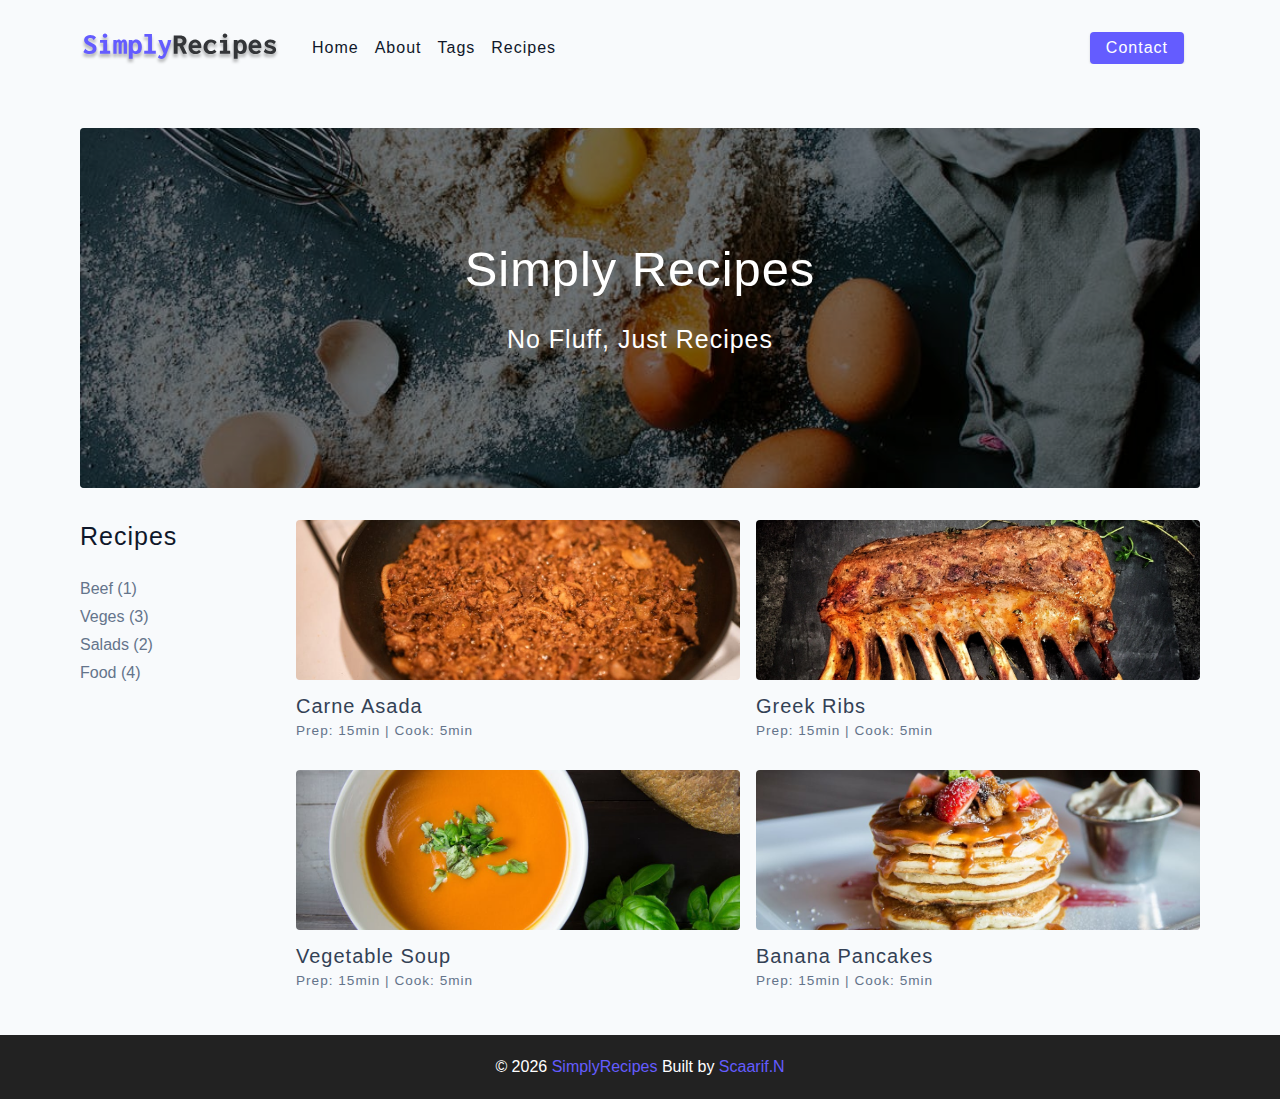
<file: index.html>
<!DOCTYPE html>
<html lang="en">
  <head>
    <meta charset="UTF-8" />
    <meta http-equiv="X-UA-Compatible" content="IE=edge" />
    <meta name="viewport" content="width=device-width, initial-scale=1.0" />
    <title>Simply Recipes || Starter</title>
    <!-- favicon -->
    <link rel="shortcut icon" href="./assets/favicon.ico" type="image/x-icon" />
    <!-- normalize -->
    <link rel="stylesheet" href="./css/normalize.css" />
    <!-- font-awesome -->
    <link
      rel="stylesheet"
      href="https://cdnjs.cloudflare.com/ajax/libs/font-awesome/5.14.0/css/all.min.css"
    />
    <!-- main css -->
    <link rel="stylesheet" href="./css/main.css" />
  </head>
  <body>
    <!-- nav -->
    <nav class="navbar">
      <div class="nav-center">
        <!-- header -->
        <div class="nav-header">
          <a href="index.html" class="nav-logo">
            <img src="./assets/logo.svg" alt="simply recipes"/>
          </a>
          <button class="nav-btn"><i class="fas fa-align-justify"></i></button>
        </div>
        <!-- links -->
        <div class="nav-links">
          <a href="index.html" class="nav-link">home</a>
          <a href="about.html" class="nav-link">about</a>
          <a href="tags.html" class="nav-link">tags</a>
          <a href="recipes.html" class="nav-link">recipes</a>
          <div class="nav-link contact-link">
            <a href="contact.html" class="btn">contact</a>
          </div>
        </div>
      </div>
    </nav>
    <!-- end of nav -->
    <!--main-->
    <main class="page">
      <!--header-->
      <header class="hero">
        <div class="hero-container">
          <div class="hero-text">
            <h1>Simply Recipes</h1>
            <h4>no fluff, just recipes</h4>
          </div>
        </div>
      </header>
      <!--end of header-->
      <!--recipes container-->
      <section class="recipes-container">
        <!--tags container-->
        <div class="tags-container">
          <h4>recipes</h4>
          <div class="tags-list">
            <a href="tag-template.html">Beef (1)</a>
            <a href="tag-template.html">Veges (3)</a>
            <a href="tag-template.html">Salads (2)</a>
            <a href="tag-template.html">Food (4)</a>
          </div>
        </div>
        <!--end of tags container-->

        <!--recipes list-->
        <div class="recipes-list">
          <!--single recipe-->
          <a href="single-recipe.html" class="recipe">
            <img src="./assets/recipes/recipe-1.jpeg" alt="food" 
            class="img recipe-img">
            <h5>carne asada</h5>
            <p>Prep: 15min | Cook: 5min</p>
          </a>

          <a href="single-recipe.html" class="recipe">
            <img src="./assets/recipes/recipe-2.jpeg" alt="food" class="img recipe-img">
            <h5>greek ribs</h5>
            <p>Prep: 15min | Cook: 5min</p>
          </a>

          <a href="single-recipe.html" class="recipe">
            <img src="./assets/recipes/recipe-3.jpeg" alt="food" class="img recipe-img">
            <h5>vegetable soup</h5>
            <p>Prep: 15min | Cook: 5min</p>
          </a>

          <a href="single-recipe.html" class="recipe">
            <img src="./assets/recipes/recipe-4.jpeg" alt="food" class="img recipe-img">
            <h5>banana pancakes</h5>
            <p>Prep: 15min | Cook: 5min</p>
          </a>

          <!--end single recipe-->
        </div>
        <!--end recipes list - cards-->
      </section>
      <!--end of recipes container-->
    </main>
    <!--end of main-->
    <!--footer-->
    <footer class="page-footer">
      <p>
        &copy; <span id="date"></span>
        <span class="footer-logo">SimplyRecipes</span>
        Built by <a href="https://github.com/Scaarif">Scaarif.N</a>
      </p>
    </footer>
    <!--end of footer-->
    <script src="./js/app.js"></script>
  </body>
</html>
</file>
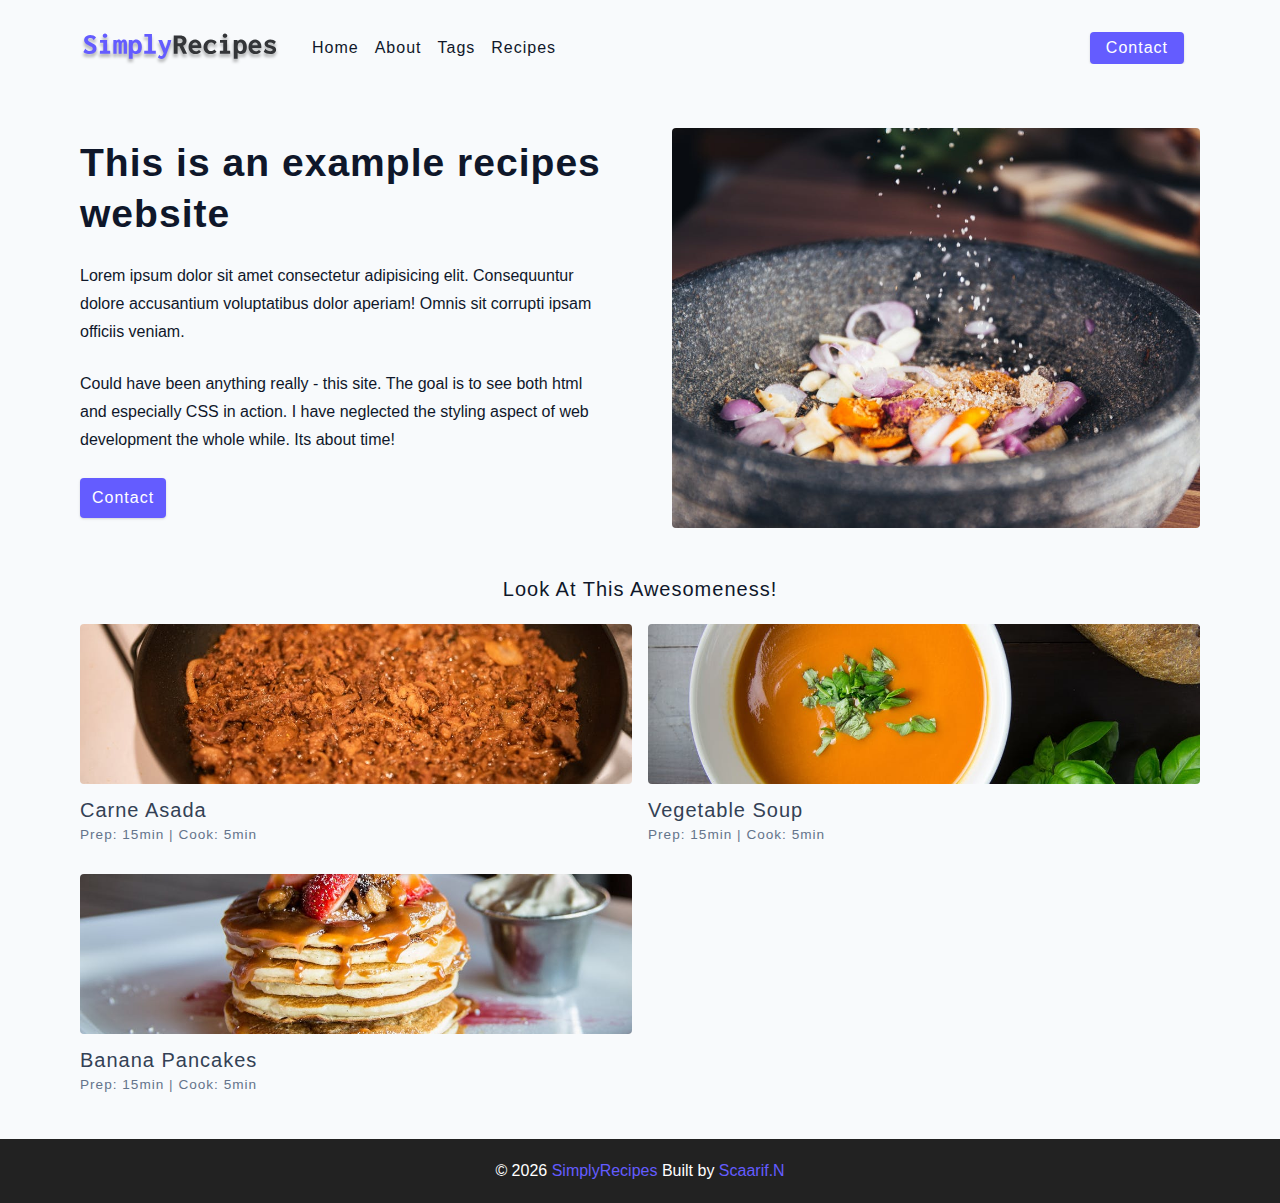
<file: about.html>
<!DOCTYPE html>
<html lang="en">

<head>
  <meta charset="UTF-8" />
  <meta http-equiv="X-UA-Compatible" content="IE=edge" />
  <meta name="viewport" content="width=device-width, initial-scale=1.0" />
  <title>About || Starter</title>
  <!-- favicon -->
  <link rel="shortcut icon" href="./assets/favicon.ico" type="image/x-icon" />
  <!-- normalize -->
  <link rel="stylesheet" href="./css/normalize.css" />
  <!-- font-awesome -->
  <link rel="stylesheet" href="https://cdnjs.cloudflare.com/ajax/libs/font-awesome/5.14.0/css/all.min.css" />
  <!-- main css -->
  <link rel="stylesheet" href="./css/main.css" />
</head>

<body>
  <!-- nav -->
  <nav class="navbar">
    <div class="nav-center">
      <!-- header -->
      <div class="nav-header">
        <a href="index.html" class="nav-logo">
          <img src="./assets/logo.svg" alt="simply recipes" />
        </a>
        <button class="nav-btn"><i class="fas fa-align-justify"></i></button>
      </div>
      <!-- links -->
      <div class="nav-links">
        <a href="index.html" class="nav-link">home</a>
        <a href="about.html" class="nav-link">about</a>
        <a href="tags.html" class="nav-link">tags</a>
        <a href="recipes.html" class="nav-link">recipes</a>
        <div class="nav-link contact-link">
          <a href="contact.html" class="btn">contact</a>
        </div>
      </div>
    </div>
  </nav>
  <!-- end of nav -->
  <!--main-->
  <main class="page">
    <section class="about-page">
      <article>
        <h2>This is an example recipes website</h2>
        <p>Lorem ipsum dolor sit amet consectetur adipisicing elit. Consequuntur dolore accusantium voluptatibus dolor aperiam! Omnis sit corrupti ipsam officiis veniam.</p>
        <p>Could have been anything really - this site. The goal is to see both html and especially CSS in action. I have neglected the styling aspect of web development the whole while. Its about time!</p>
        <a href="contact.html" class="btn">contact</a>
      </article>
      <img src="./assets/about.jpeg" alt="pouring salt"
       class="img about-img">
    </section>
    <section class="featured-recipes">
      <h5 class="featured-title">Look at this Awesomeness!</h5>
      <!--recipes list-->
      <div class="recipes-list">
        <!--single recipe-->
        <a href="single-recipe.html" class="recipe">
          <img src="./assets/recipes/recipe-1.jpeg" alt="food" class="img recipe-img">
          <h5>carne asada</h5>
          <p>Prep: 15min | Cook: 5min</p>
        </a>
      
        <a href="single-recipe.html" class="recipe">
          <img src="./assets/recipes/recipe-3.jpeg" alt="food" class="img recipe-img">
          <h5>vegetable soup</h5>
          <p>Prep: 15min | Cook: 5min</p>
        </a>
      
        <a href="single-recipe.html" class="recipe">
          <img src="./assets/recipes/recipe-4.jpeg" alt="food" class="img recipe-img">
          <h5>banana pancakes</h5>
          <p>Prep: 15min | Cook: 5min</p>
        </a>
      
        <!--end single recipe-->
      </div>
      <!--end recipes list - cards-->
    </section>

  </main>
  <!--end of main-->
  <!--footer-->
  <footer class="page-footer">
    <p>
      &copy; <span id="date"></span>
      <span class="footer-logo">SimplyRecipes</span>
      Built by <a href="https://github.com/Scaarif">Scaarif.N</a>
    </p>
  </footer>
  <!--end of footer-->
  <script src="./js/app.js"></script>
</body>

</html>
</file>
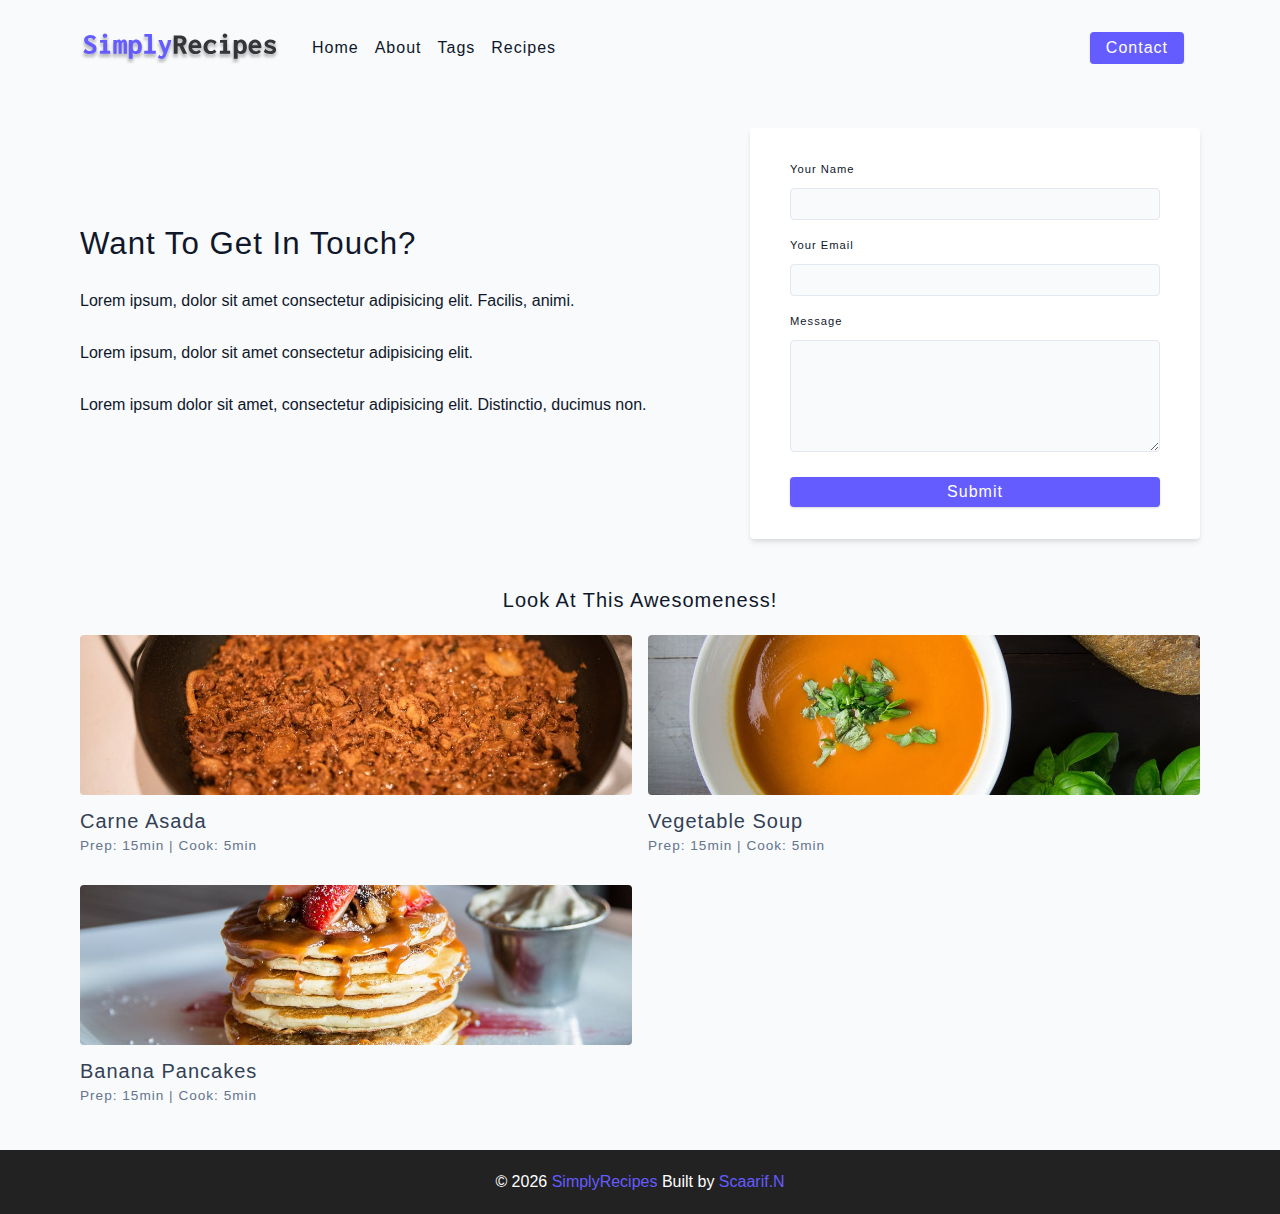
<file: contact.html>
<!DOCTYPE html>
<html lang="en">

<head>
  <meta charset="UTF-8" />
  <meta http-equiv="X-UA-Compatible" content="IE=edge" />
  <meta name="viewport" content="width=device-width, initial-scale=1.0" />
  <title>Contact || Starter</title>
  <!-- favicon -->
  <link rel="shortcut icon" href="./assets/favicon.ico" type="image/x-icon" />
  <!-- normalize -->
  <link rel="stylesheet" href="./css/normalize.css" />
  <!-- font-awesome -->
  <link rel="stylesheet" href="https://cdnjs.cloudflare.com/ajax/libs/font-awesome/5.14.0/css/all.min.css" />
  <!-- main css -->
  <link rel="stylesheet" href="./css/main.css" />
</head>

<body>
  <!-- nav -->
  <nav class="navbar">
    <div class="nav-center">
      <!-- header -->
      <div class="nav-header">
        <a href="index.html" class="nav-logo">
          <img src="./assets/logo.svg" alt="simply recipes" />
        </a>
        <button class="nav-btn"><i class="fas fa-align-justify"></i></button>
      </div>
      <!-- links -->
      <div class="nav-links">
        <a href="index.html" class="nav-link">home</a>
        <a href="about.html" class="nav-link">about</a>
        <a href="tags.html" class="nav-link">tags</a>
        <a href="recipes.html" class="nav-link">recipes</a>
        <div class="nav-link contact-link">
          <a href="contact.html" class="btn">contact</a>
        </div>
      </div>
    </div>
  </nav>
  <!-- end of nav -->
  <!--main-->
  <main class="page">
    <section class="contact-container">
      <article class="contact-info">
        <h3>Want to get in Touch?</h3>
        <p>Lorem ipsum, dolor sit amet consectetur adipisicing elit. Facilis, animi.</p>
        <p>Lorem ipsum, dolor sit amet consectetur adipisicing elit.</p>
        <p>Lorem ipsum dolor sit amet, consectetur adipisicing elit. Distinctio, ducimus non.</p>
      </article>
      <article>
        <form class="form contact-form">
          <!--single form row-->
          <div class="form-row">
            <label for="name" class="form-label">your name</label>
            <input type="text" name="name" class="form-input" id="name">
          </div>
          <!--end single form row-->
          <!--single form row-->
          <div class="form-row">
            <label for="email" class="form-label">your email</label>
            <input type="email" name="email" class="form-input" id="email">
          </div>
          <!--end single form row-->
          <div class="form-row">
            <label for="message" class="form-label">message</label>
            <textarea name="message" id="message" cols="30" 
            rows="10" class="form-textarea"></textarea>
          </div>
          <button type="submit" class="btn btn-block">submit</button>
        </form>
      </article>
    </section>
    <section class="featured-recipes">
      <h5 class="featured-title">Look at this Awesomeness!</h5>
      <!--recipes list-->
      <div class="recipes-list">
        <!--single recipe-->
        <a href="single-recipe.html" class="recipe">
          <img src="./assets/recipes/recipe-1.jpeg" alt="food" class="img recipe-img">
          <h5>carne asada</h5>
          <p>Prep: 15min | Cook: 5min</p>
        </a>
    
        <a href="single-recipe.html" class="recipe">
          <img src="./assets/recipes/recipe-3.jpeg" alt="food" class="img recipe-img">
          <h5>vegetable soup</h5>
          <p>Prep: 15min | Cook: 5min</p>
        </a>
    
        <a href="single-recipe.html" class="recipe">
          <img src="./assets/recipes/recipe-4.jpeg" alt="food" class="img recipe-img">
          <h5>banana pancakes</h5>
          <p>Prep: 15min | Cook: 5min</p>
        </a>
    
        <!--end single recipe-->
      </div>
      <!--end recipes list - cards-->
    </section>

  </main>
  <!--end of main-->
  <!--footer-->
  <footer class="page-footer">
    <p>
      &copy; <span id="date"></span>
      <span class="footer-logo">SimplyRecipes</span>
      Built by <a href="https://github.com/Scaarif">Scaarif.N</a>
    </p>
  </footer>
  <!--end of footer-->
  <script src="./js/app.js"></script>
</body>

</html>
</file>
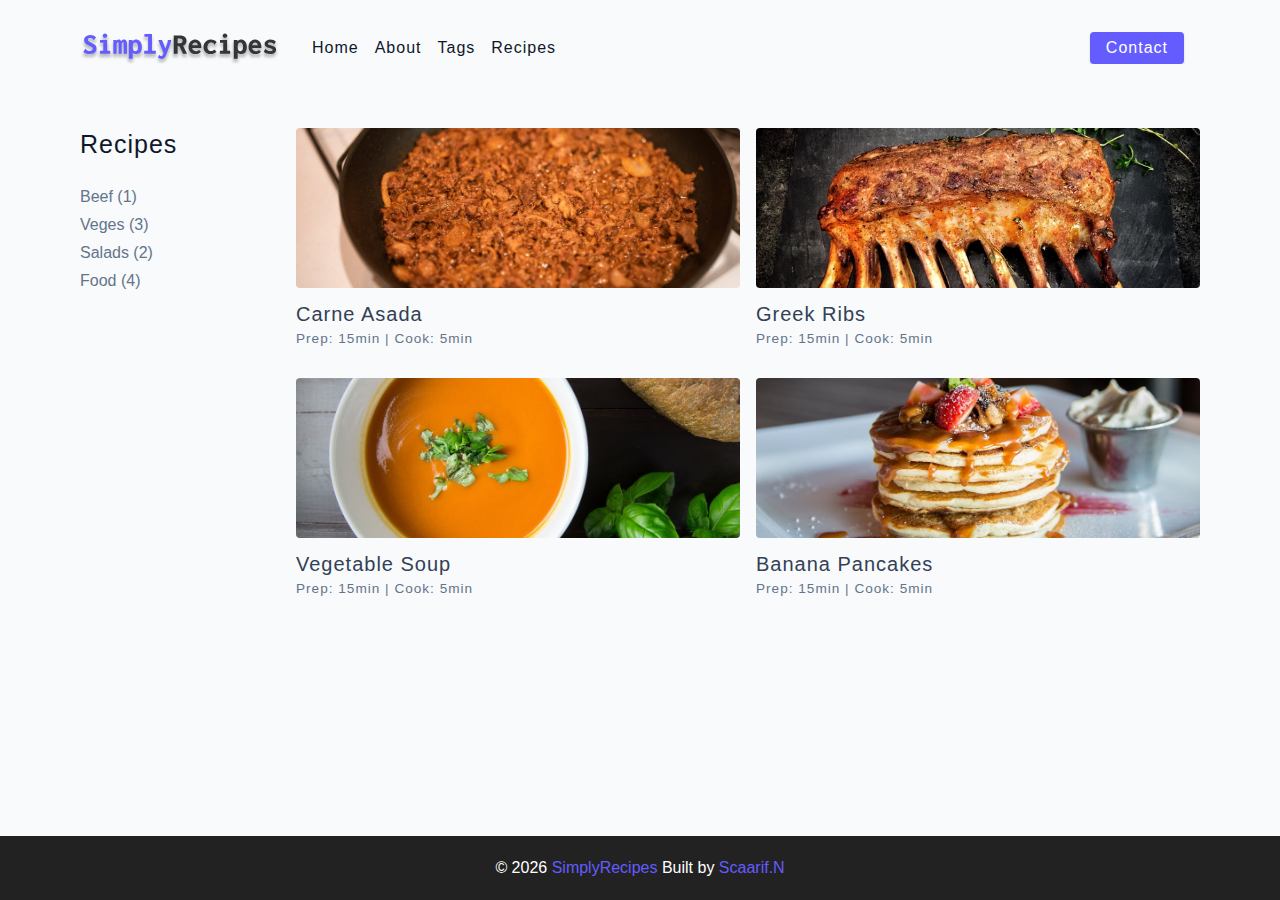
<file: recipes.html>
<!DOCTYPE html>
<html lang="en">

<head>
  <meta charset="UTF-8" />
  <meta http-equiv="X-UA-Compatible" content="IE=edge" />
  <meta name="viewport" content="width=device-width, initial-scale=1.0" />
  <title>Recipes || Starter</title>
  <!-- favicon -->
  <link rel="shortcut icon" href="./assets/favicon.ico" type="image/x-icon" />
  <!-- normalize -->
  <link rel="stylesheet" href="./css/normalize.css" />
  <!-- font-awesome -->
  <link rel="stylesheet" href="https://cdnjs.cloudflare.com/ajax/libs/font-awesome/5.14.0/css/all.min.css" />
  <!-- main css -->
  <link rel="stylesheet" href="./css/main.css" />
</head>

<body>
  <!-- nav -->
  <nav class="navbar">
    <div class="nav-center">
      <!-- header -->
      <div class="nav-header">
        <a href="index.html" class="nav-logo">
          <img src="./assets/logo.svg" alt="simply recipes" />
        </a>
        <button class="nav-btn"><i class="fas fa-align-justify"></i></button>
      </div>
      <!-- links -->
      <div class="nav-links">
        <a href="index.html" class="nav-link">home</a>
        <a href="about.html" class="nav-link">about</a>
        <a href="tags.html" class="nav-link">tags</a>
        <a href="recipes.html" class="nav-link">recipes</a>
        <div class="nav-link contact-link">
          <a href="contact.html" class="btn">contact</a>
        </div>
      </div>
    </div>
  </nav>
  <!-- end of nav -->
  <!--main-->
  <main class="page">
    <!--recipes container-->
    <section class="recipes-container">
      <!--tags container-->
      <div class="tags-container">
        <h4>recipes</h4>
        <div class="tags-list">
          <a href="tag-template.html">Beef (1)</a>
          <a href="tag-template.html">Veges (3)</a>
          <a href="tag-template.html">Salads (2)</a>
          <a href="tag-template.html">Food (4)</a>
        </div>
      </div>
      <!--end of tags container-->
    
      <!--recipes list-->
      <div class="recipes-list">
        <!--single recipe-->
        <a href="single-recipe.html" class="recipe">
          <img src="./assets/recipes/recipe-1.jpeg" alt="food" class="img recipe-img">
          <h5>carne asada</h5>
          <p>Prep: 15min | Cook: 5min</p>
        </a>
    
        <a href="single-recipe.html" class="recipe">
          <img src="./assets/recipes/recipe-2.jpeg" alt="food" class="img recipe-img">
          <h5>greek ribs</h5>
          <p>Prep: 15min | Cook: 5min</p>
        </a>
    
        <a href="single-recipe.html" class="recipe">
          <img src="./assets/recipes/recipe-3.jpeg" alt="food" class="img recipe-img">
          <h5>vegetable soup</h5>
          <p>Prep: 15min | Cook: 5min</p>
        </a>
    
        <a href="single-recipe.html" class="recipe">
          <img src="./assets/recipes/recipe-4.jpeg" alt="food" class="img recipe-img">
          <h5>banana pancakes</h5>
          <p>Prep: 15min | Cook: 5min</p>
        </a>
    
        <!--end single recipe-->
      </div>
      <!--end recipes list - cards-->
    </section>
    <!--end of recipes container-->

  </main>
  <!--end of main-->
  <!--footer-->
  <footer class="page-footer">
    <p>
      &copy; <span id="date"></span>
      <span class="footer-logo">SimplyRecipes</span>
      Built by <a href="https://github.com/Scaarif">Scaarif.N</a>
    </p>
  </footer>
  <!--end of footer-->
  <script src="./js/app.js"></script>
</body>

</html>
</file>
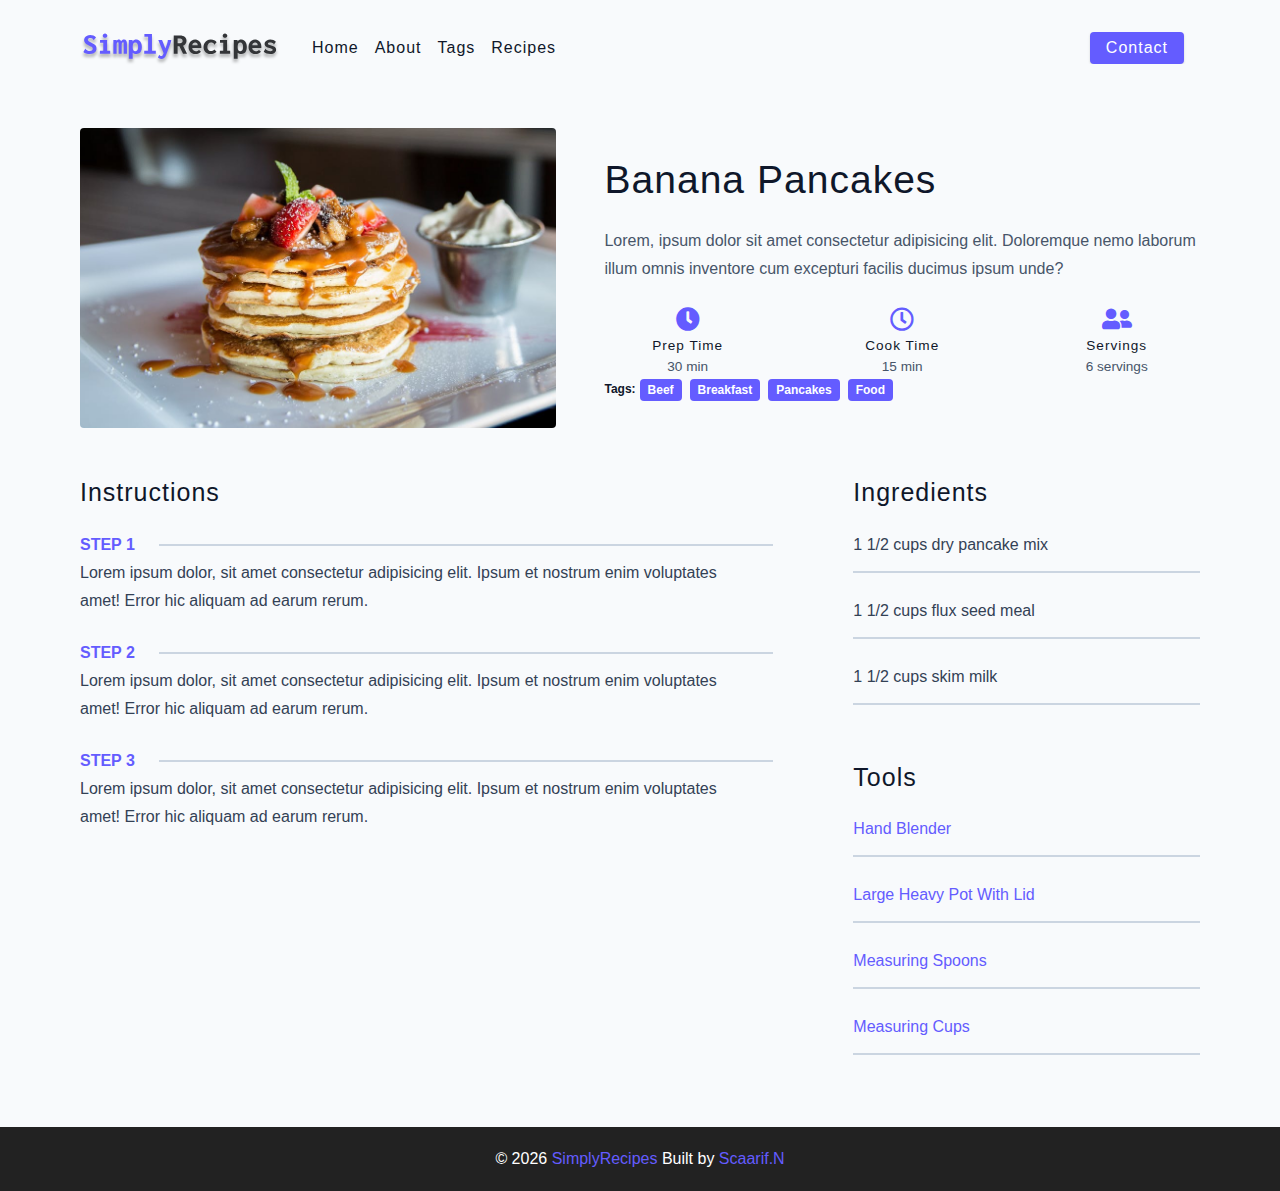
<file: single-recipe.html>
<!DOCTYPE html>
<html lang="en">

<head>
  <meta charset="UTF-8" />
  <meta http-equiv="X-UA-Compatible" content="IE=edge" />
  <meta name="viewport" content="width=device-width, initial-scale=1.0" />
  <title>Single Recipe || Starter</title>
  <!-- favicon -->
  <link rel="shortcut icon" href="./assets/favicon.ico" type="image/x-icon" />
  <!-- normalize -->
  <link rel="stylesheet" href="./css/normalize.css" />
  <!-- font-awesome -->
  <link rel="stylesheet" href="https://cdnjs.cloudflare.com/ajax/libs/font-awesome/5.14.0/css/all.min.css" />
  <!-- main css -->
  <link rel="stylesheet" href="./css/main.css" />
</head>

<body>
  <!-- nav -->
  <nav class="navbar">
    <div class="nav-center">
      <!-- header -->
      <div class="nav-header">
        <a href="index.html" class="nav-logo">
          <img src="./assets/logo.svg" alt="simply recipes" />
        </a>
        <button class="nav-btn"><i class="fas fa-align-justify"></i></button>
      </div>
      <!-- links -->
      <div class="nav-links">
        <a href="index.html" class="nav-link">home</a>
        <a href="about.html" class="nav-link">about</a>
        <a href="tags.html" class="nav-link">tags</a>
        <a href="recipes.html" class="nav-link">recipes</a>
        <div class="nav-link contact-link">
          <a href="contact.html" class="btn">contact</a>
        </div>
      </div>
    </div>
  </nav>
  <!-- end of nav -->
  <!--main-->
  <main class="page">
    <div class="recipe-page">
      <section class="recipe-hero">
        <img src="./assets/recipes/recipe-4.jpeg" alt="pancakes" 
        class="img recipe-hero-img">
        <article class="recipe-info">
          <h2>Banana pancakes</h2>
          <p>Lorem, ipsum dolor sit amet consectetur adipisicing elit. Doloremque nemo laborum illum omnis inventore cum excepturi facilis ducimus ipsum unde?</p>
          <!--recipe icons-->
          <div class="recipe-icons">
            <!--single recipe icons-->
            <article>
              <i class="fas fa-clock"></i>
              <h5>prep time</h5>
              <p>30 min</p>
            </article>
            <!--single recipe icons-->
            <article>
              <i class="far fa-clock"></i>
              <h5>cook time</h5>
              <p>15 min</p>
            </article>
            <!--single recipe icons-->
            <article>
              <i class="fas fa-user-friends"></i>
              <h5>servings</h5>
              <p>6 servings</p>
            </article>
          </div>
          <!--recipe tags-->
          <div class="recipe-tags">
            Tags: <a href="tag-template.html">beef</a>
                  <a href="tag-template.html">breakfast</a>
                  <a href="tag-template.html">pancakes</a>
                  <a href="tag-template.html">food</a>
          </div>
        </article>
      </section>
      <!--recipe content-->
      <section class="recipe-content">
        <article>
          <h4>Instructions</h4>
          <!--single instruction-->
          <div class="single-instruction">
          <header>
            <p>Step 1</p>
            <div></div>
          </header>  
          <p>Lorem ipsum dolor, sit amet consectetur adipisicing elit. Ipsum et nostrum enim voluptates amet! Error hic aliquam ad earum rerum.</p>
          </div>
          <!--single instruction-->
          <div class="single-instruction">
            <header>
              <p>Step 2</p>
              <div></div>
            </header>
            <p>Lorem ipsum dolor, sit amet consectetur adipisicing elit. Ipsum et nostrum enim voluptates amet! Error hic aliquam
              ad earum rerum.</p>
          </div>
          <!--single instruction-->
          <div class="single-instruction">
            <header>
              <p>Step 3</p>
              <div></div>
            </header>
            <p>Lorem ipsum dolor, sit amet consectetur adipisicing elit. Ipsum et nostrum enim voluptates amet! Error hic aliquam
              ad earum rerum.</p>
          </div>
        </article>
        <article class="second-column">
          <div>
            <h4>Ingredients</h4>
            <p class="single-ingredient">1 1/2 cups dry pancake mix</p>
            <p class="single-ingredient">1 1/2 cups flux seed meal</p>
            <p class="single-ingredient">1 1/2 cups skim milk</p>
          </div>
          <div>
            <h4>Tools</h4>
            <p class="single-tool">Hand Blender</p>
            <p class="single-tool">Large heavy pot with lid</p>
            <p class="single-tool">Measuring spoons</p>
            <p class="single-tool">Measuring cups</p>
          </div>
        </article>
      </section>
    </div>

  </main>
  <!--end of main-->
  <!--footer-->
  <footer class="page-footer">
    <p>
      &copy; <span id="date"></span>
      <span class="footer-logo">SimplyRecipes</span>
      Built by <a href="https://github.com/Scaarif">Scaarif.N</a>
    </p>
  </footer>
  <!--end of footer-->
  <script src="./js/app.js"></script>
</body>

</html>
</file>
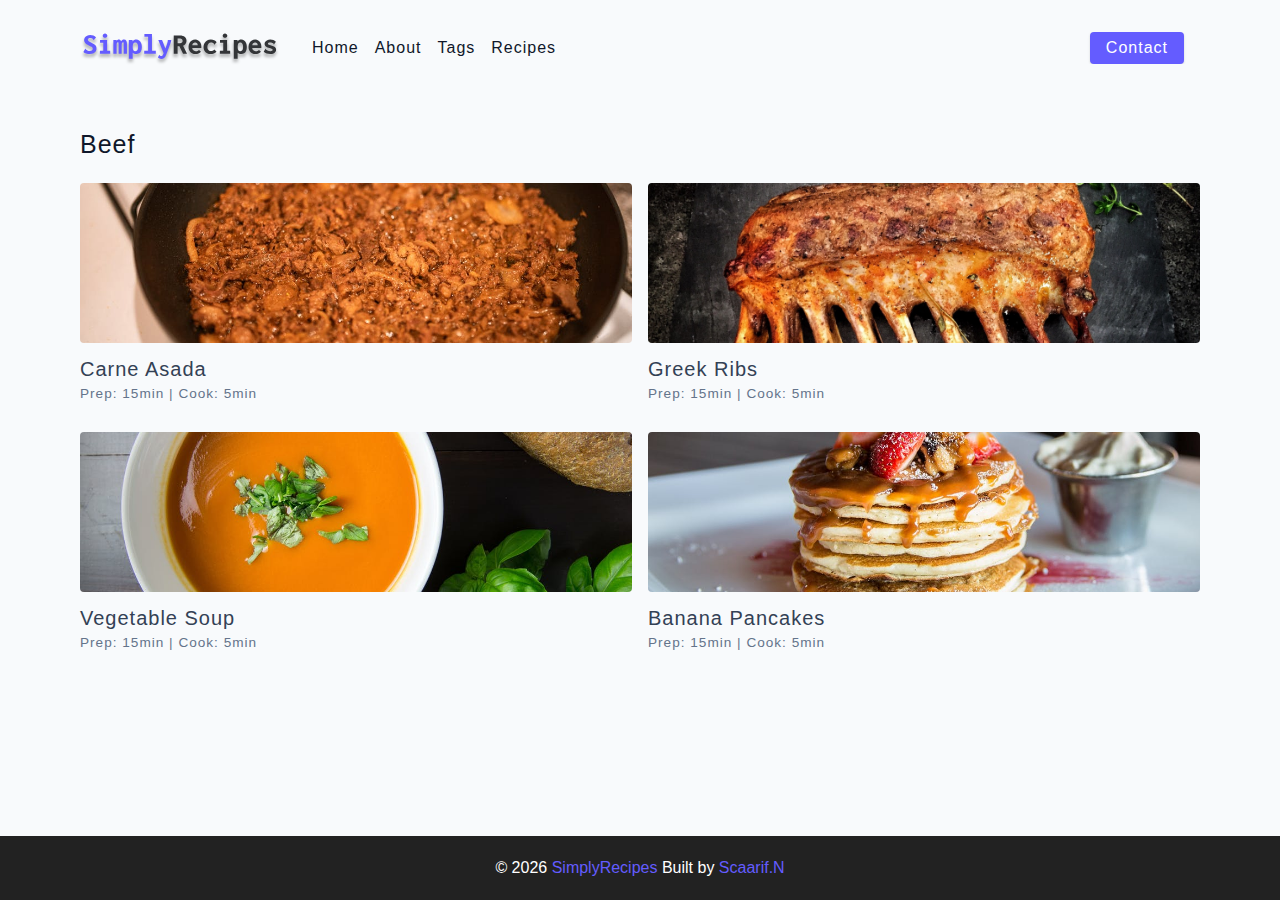
<file: tag-template.html>
<!DOCTYPE html>
<html lang="en">

<head>
  <meta charset="UTF-8" />
  <meta http-equiv="X-UA-Compatible" content="IE=edge" />
  <meta name="viewport" content="width=device-width, initial-scale=1.0" />
  <title> Tag Template|| Starter</title>
  <!-- favicon -->
  <link rel="shortcut icon" href="./assets/favicon.ico" type="image/x-icon" />
  <!-- normalize -->
  <link rel="stylesheet" href="./css/normalize.css" />
  <!-- font-awesome -->
  <link rel="stylesheet" href="https://cdnjs.cloudflare.com/ajax/libs/font-awesome/5.14.0/css/all.min.css" />
  <!-- main css -->
  <link rel="stylesheet" href="./css/main.css" />
</head>

<body>
  <!-- nav -->
  <nav class="navbar">
    <div class="nav-center">
      <!-- header -->
      <div class="nav-header">
        <a href="index.html" class="nav-logo">
          <img src="./assets/logo.svg" alt="simply recipes" />
        </a>
        <button class="nav-btn"><i class="fas fa-align-justify"></i></button>
      </div>
      <!-- links -->
      <div class="nav-links">
        <a href="index.html" class="nav-link">home</a>
        <a href="about.html" class="nav-link">about</a>
        <a href="tags.html" class="nav-link">tags</a>
        <a href="recipes.html" class="nav-link">recipes</a>
        <div class="nav-link contact-link">
          <a href="contact.html" class="btn">contact</a>
        </div>
      </div>
    </div>
  </nav>
  <!-- end of nav -->
  <!--main-->
  <main class="page">
    <div>
      <h4>Beef</h4>
    </div>
    <!--recipes list-->
    <div class="recipes-list">
      <!--single recipe-->
      <a href="single-recipe.html" class="recipe">
        <img src="./assets/recipes/recipe-1.jpeg" alt="food" class="img recipe-img">
        <h5>carne asada</h5>
        <p>Prep: 15min | Cook: 5min</p>
      </a>
    
      <a href="single-recipe.html" class="recipe">
        <img src="./assets/recipes/recipe-2.jpeg" alt="food" class="img recipe-img">
        <h5>greek ribs</h5>
        <p>Prep: 15min | Cook: 5min</p>
      </a>
    
      <a href="single-recipe.html" class="recipe">
        <img src="./assets/recipes/recipe-3.jpeg" alt="food" class="img recipe-img">
        <h5>vegetable soup</h5>
        <p>Prep: 15min | Cook: 5min</p>
      </a>
    
      <a href="single-recipe.html" class="recipe">
        <img src="./assets/recipes/recipe-4.jpeg" alt="food" class="img recipe-img">
        <h5>banana pancakes</h5>
        <p>Prep: 15min | Cook: 5min</p>
      </a>
    
      <!--end single recipe-->
    </div>
    <!--end recipes list - cards-->
  </main>
  <!--end of main-->
  <!--footer-->
  <footer class="page-footer">
    <p>
      &copy; <span id="date"></span>
      <span class="footer-logo">SimplyRecipes</span>
      Built by <a href="https://github.com/Scaarif">Scaarif.N</a>
    </p>
  </footer>
  <!--end of footer-->
  <script src="./js/app.js"></script>
</body>

</html>
</file>
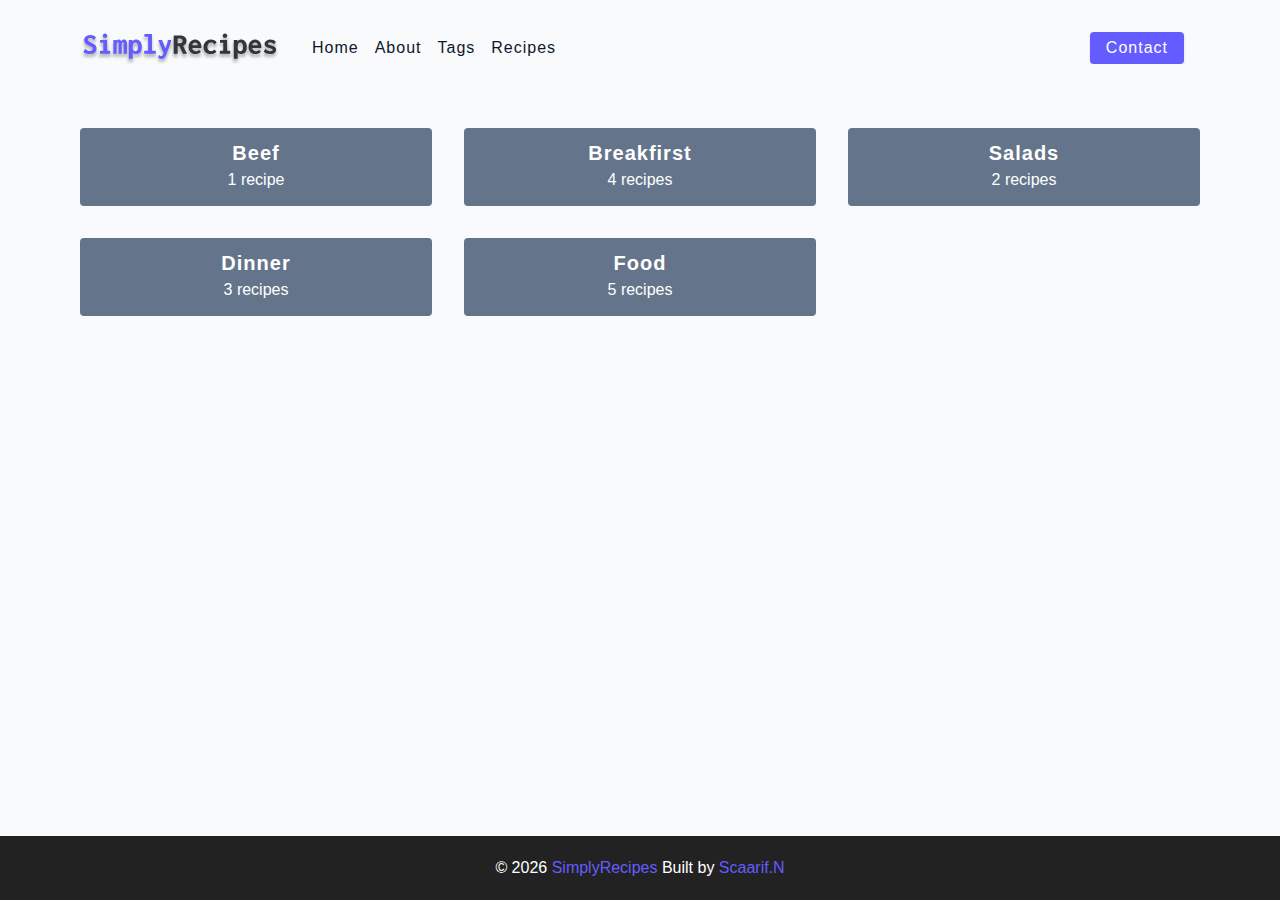
<file: tags.html>
<!DOCTYPE html>
<html lang="en">

<head>
  <meta charset="UTF-8" />
  <meta http-equiv="X-UA-Compatible" content="IE=edge" />
  <meta name="viewport" content="width=device-width, initial-scale=1.0" />
  <title>Simply Recipes Tags || Starter</title>
  <!-- favicon -->
  <link rel="shortcut icon" href="./assets/favicon.ico" type="image/x-icon" />
  <!-- normalize -->
  <link rel="stylesheet" href="./css/normalize.css" />
  <!-- font-awesome -->
  <link rel="stylesheet" href="https://cdnjs.cloudflare.com/ajax/libs/font-awesome/5.14.0/css/all.min.css" />
  <!-- main css -->
  <link rel="stylesheet" href="./css/main.css" />
</head>

<body>
  <!-- nav -->
  <nav class="navbar">
    <div class="nav-center">
      <!-- header -->
      <div class="nav-header">
        <a href="index.html" class="nav-logo">
          <img src="./assets/logo.svg" alt="simply recipes" />
        </a>
        <button class="nav-btn"><i class="fas fa-align-justify"></i></button>
      </div>
      <!-- links -->
      <div class="nav-links">
        <a href="index.html" class="nav-link">home</a>
        <a href="about.html" class="nav-link">about</a>
        <a href="tags.html" class="nav-link">tags</a>
        <a href="recipes.html" class="nav-link">recipes</a>
        <div class="nav-link contact-link">
          <a href="contact.html" class="btn">contact</a>
        </div>
      </div>
    </div>
  </nav>
  <!-- end of nav -->
  <!--main-->
  <main class="page">
    <section class="tags-wrapper">
      <!--single tag-->
      <a href="tag-template.html" class="tag">
        <h5>beef</h5>
        <p>1 recipe</p>
      </a>
      <!--end single tag-->
      <!--single tag-->
      <a href="tag-template.html" class="tag">
        <h5>breakfirst</h5>
        <p>4 recipes</p>
      </a>
      <!--end single tag-->
      <!--single tag-->
      <a href="tag-template.html" class="tag">
        <h5>salads</h5>
        <p>2 recipes</p>
      </a>
      <!--end single tag-->
      <!--single tag-->
      <a href="tag-template.html" class="tag">
        <h5>dinner</h5>
        <p>3 recipes</p>
      </a>
      <!--end single tag-->
      <!--single tag-->
      <a href="tag-template.html" class="tag">
        <h5>food</h5>
        <p>5 recipes</p>
      </a>
      <!--end single tag-->
    </section>

  </main>
  <!--end of main-->
  <!--footer-->
  <footer class="page-footer">
    <p>
      &copy; <span id="date"></span>
      <span class="footer-logo">SimplyRecipes</span>
      Built by <a href="https://github.com/Scaarif">Scaarif.N</a>
    </p>
  </footer>
  <!--end of footer-->
  <script src="./js/app.js"></script>
</body>

</html>
</file>
<file: css/main.css>
*,
::after,
::before {
  box-sizing: border-box;
}
/* fonts */

@import url('https://fonts.googleapis.com/css2?family=Roboto:wght@400;500;600&family=Montserrat&display=swap');
html {
  font-size: 100%;
} /*16px*/

:root {
  /* colors */
  --primary-100: #e2e0ff;
  --primary-200: #c1beff;
  --primary-300: #a29dff;
  --primary-400: #837dff;
  --primary-500: #645cff;
  --primary-600: #504acc;
  --primary-700: #3c3799;
  --primary-800: #282566;
  --primary-900: #141233;

  /* grey */
  --grey-50: #f8fafc;
  --grey-100: #f1f5f9;
  --grey-200: #e2e8f0;
  --grey-300: #cbd5e1;
  --grey-400: #94a3b8;
  --grey-500: #64748b;
  --grey-600: #475569;
  --grey-700: #334155;
  --grey-800: #1e293b;
  --grey-900: #0f172a;
  /* rest of the colors */
  --black: #222;
  --white: #fff;
  --red-light: #f8d7da;
  --red-dark: #842029;
  --green-light: #d1e7dd;
  --green-dark: #0f5132;

  /* fonts  */
  --headingFont: 'Roboto', sans-serif;
  --bodyFont: 'Nunito', sans-serif;
  --smallText: 0.7em;
  /* rest of the vars */
  --backgroundColor: var(--grey-50);
  --textColor: var(--grey-900);
  --borderRadius: 0.25rem;
  --letterSpacing: 1px;
  --transition: 0.3s ease-in-out all;
  --max-width: 1120px;
  --fixed-width: 600px;

  /* box shadow*/
  --shadow-1: 0 1px 3px 0 rgba(0, 0, 0, 0.1), 0 1px 2px 0 rgba(0, 0, 0, 0.06);
  --shadow-2: 0 4px 6px -1px rgba(0, 0, 0, 0.1),
    0 2px 4px -1px rgba(0, 0, 0, 0.06);
  --shadow-3: 0 10px 15px -3px rgba(0, 0, 0, 0.1),
    0 4px 6px -2px rgba(0, 0, 0, 0.05);
  --shadow-4: 0 20px 25px -5px rgba(0, 0, 0, 0.1),
    0 10px 10px -5px rgba(0, 0, 0, 0.04);
}

body {
  background: var(--backgroundColor);
  font-family: var(--bodyFont);
  font-weight: 400;
  line-height: 1.75;
  color: var(--textColor);
}

p {
  margin-top: 0;
  margin-bottom: 1.5rem;
  max-width: 40em;
}

h1,
h2,
h3,
h4,
h5 {
  margin: 0;
  margin-bottom: 1.38rem;
  font-family: var(--headingFont);
  font-weight: 400;
  line-height: 1.3;
  text-transform: capitalize;
  letter-spacing: var(--letterSpacing);
}

h1 {
  margin-top: 0;
  font-size: 3.052rem;
}

h2 {
  font-size: 2.441rem;
}

h3 {
  font-size: 1.953rem;
}

h4 {
  font-size: 1.563rem;
}

h5 {
  font-size: 1.25rem;
}

small,
.text-small {
  font-size: var(--smallText);
}

a {
  text-decoration: none;
}
ul {
  list-style-type: none;
  padding: 0;
}

.img {
  width: 100%;
  display: block;
  object-fit: cover;
}
/* buttons */

.btn {
  cursor: pointer;
  color: var(--white);
  background: var(--primary-500);
  border: transparent;
  border-radius: var(--borderRadius);
  letter-spacing: var(--letterSpacing);
  padding: 0.375rem 0.75rem;
  box-shadow: var(--shadow-1);
  transition: var(--transtion);
  text-transform: capitalize;
  display: inline-block;
}
.btn:hover {
  background: var(--primary-700);
  box-shadow: var(--shadow-3);
}
.btn-hipster {
  color: var(--primary-500);
  background: var(--primary-200);
}
.btn-hipster:hover {
  color: var(--primary-200);
  background: var(--primary-700);
}
.btn-block {
  width: 100%;
}

/* alerts */
.alert {
  padding: 0.375rem 0.75rem;
  margin-bottom: 1rem;
  border-color: transparent;
  border-radius: var(--borderRadius);
}

.alert-danger {
  color: var(--red-dark);
  background: var(--red-light);
}
.alert-success {
  color: var(--green-dark);
  background: var(--green-light);
}
/* form */

.form {
  width: 90vw;
  max-width: var(--fixed-width);
  background: var(--white);
  border-radius: var(--borderRadius);
  box-shadow: var(--shadow-2);
  padding: 2rem 2.5rem;
  margin: 3rem auto;
}
.form-label {
  display: block;
  font-size: var(--smallText);
  margin-bottom: 0.5rem;
  text-transform: capitalize;
  letter-spacing: var(--letterSpacing);
}
.form-input,
.form-textarea {
  width: 100%;
  padding: 0.375rem 0.75rem;
  border-radius: var(--borderRadius);
  background: var(--backgroundColor);
  border: 1px solid var(--grey-200);
}

.form-row {
  margin-bottom: 1rem;
}

.form-textarea {
  height: 7rem;
}
::placeholder {
  font-family: inherit;
  color: var(--grey-400);
}
.form-alert {
  color: var(--red-dark);
  letter-spacing: var(--letterSpacing);
  text-transform: capitalize;
}
/* alert */

@keyframes spinner {
  to {
    transform: rotate(360deg);
  }
}

.loading {
  width: 6rem;
  height: 6rem;
  border: 5px solid var(--grey-400);
  border-radius: 50%;
  border-top-color: var(--primary-500);
  animation: spinner 0.6s linear infinite;
}
.loading {
  margin: 0 auto;
}
/* title */

.title {
  text-align: center;
}

.title-underline {
  background: var(--primary-500);
  width: 7rem;
  height: 0.25rem;
  margin: 0 auto;
  margin-top: -1rem;
}

/*
=============== 
Navbar
===============
*/

.navbar {
  display: flex;
  justify-content: center;
  align-items: center;
  /*background-color: blue;*/
}
.nav-center {
 /*background-color: red;*/
  width: 90vw;
  max-width: var(--max-width);
}
.nav-header {
  height: 6rem;
  display:flex; /* what does this mean? for items to be in a row?*/
  justify-content: space-between; /*horizontal styling -  end to end*/
  align-items: center; /*vertical styling*/
}
.nav-logo {
  display: flex;
  align-items: center;
}
.nav-header img {
  width: 200px;
}
.nav-btn {
  padding: 0.15rem, 0.75rem;
}
.nav-btn i {
  font-size: 1.25rem;
}
.nav-links {
  display: flex;
  flex-direction: column;
  /*to enable toggling alongside show-links */
  height: 0;
  overflow: hidden;
  transition: var(--transition);
}
.show-links {
  height: 310px;
}
.nav-link {
  display: block;
  text-align: center;
  text-transform:capitalize;
  color: var(--grey-900);
  letter-spacing: var(--letterSpacing);
  padding: 1rem 0;
  border-top: 1px solid var(--grey-500);
  transition: var(--transition);
}
.nav-link:hover {
  color: var(--primary-500);
}
.contact-link a {
  padding: 0.15rem 1rem;
}

/*for the larger screens, at least 992px wide */
@media screen and (min-width: 992px) {
  .nav-btn {
    display: none;
  }
  .navbar {
    height: 6rem;
  }
  .nav-center {
    display: flex;
    align-items: center;
  }
  .nav-header {
    height: auto;
    margin-right: 2rem;
  }
  .nav-links {
    height: auto;
    flex-direction: row;
    align-items: center;
    width: 100%;
  }
  .nav-link {
    padding: 0;
    border-top: none;
    margin-right: 1rem;
    font-size: 1rem;
  }
  .contact-link {
    margin-left: auto;
  }
}

/*
=============== 
Footer
===============
*/
.page-footer {
  height: 4rem;
  background-color: var(--black);
  color: var(--white);
  display: flex;
  align-items: center;
  justify-content: center;
}
.page-footer p {
  margin-bottom: 0; /*sets the paragraph rightly at the center of footer div*/
}
.footer-logo, .page-footer a {
  color: var(--primary-500);
}


/*
=============== 
Page
===============
*/
.page {
  width: 90vw;
  max-width: var(--max-width);
  margin: 0 auto;
  padding-top: 2rem;
  min-height: calc(100vh - (6rem + 4rem));
}
/*
=============== 
Hero
===============
*/

.hero {
  background: url('../assets/main.jpeg') center/cover no-repeat;
  height: 40vh;
  margin-bottom: 2rem;
  border-radius: var(--borderRadius);
  position: relative;
}
.hero-container {
  position: absolute;
  width: 100%;
  height: 100%;
  top: 0;
  left: 0;
  background: rgba(0, 0, 0, 0.4);
  border-radius: var(--borderRadius);
  display: flex;
  align-items: center;
  justify-content: center;
}
.hero-text {
  text-align: center;
  color: var(--white);
}
@media screen and (min-width:768px) {
  .hero-text {
    font-size: 4rem;
    margin-bottom: 0;
  }
}

/*
=============== 
Recipes
===============
*/
.recipes-container {
  display: grid;
  gap: 2rem 1rem;
}
.tags-container {
  order: 1; /*puts the tags at the bottom*/
  display: flex;
  flex-direction: column;
  padding-bottom: 3rem;
}
.recipes-list {
  display: grid;
  gap: 2rem 1rem;
  padding-bottom: 3rem;
}
.tags-list {
  display: grid;
  grid-template-columns: 1fr 1fr 1fr; /*a 3cols grid */
}
.tags-list a {
  text-transform: capitalize;
  display:block;
  color: var(--grey-500);
  transition: var(--transition);
}
.tags-list a:hover {
  color: var(--primary-500);
}
.recipe {
  display: block;
}
.recipe-img {
  height: 15rem;
  border-radius: var(--borderRadius);
  margin-bottom: 1rem;
}
.recipe h5 {
  margin-bottom: 0;
  line-height: 1;
  color: var(--grey-700);
}
.recipe p {
  margin-bottom: 0;
  line-height: 1;
  margin-top: 0.5rem;
  color: var(--grey-500);
  letter-spacing: var(--letterSpacing);
}
@media screen and (min-width: 576px) {
  .recipes-list {
    grid-template-columns: 1fr 1fr;
  }
  .recipe-img {
    height: 10rem;
  }
}
@media screen and (min-width: 992px) {
  .recipes-container {
    grid-template-columns: 200px 1fr;
  }
  .recipe p {
    font-size: 0.85rem;
  }
  .tags-container {
    order: 0; /*puts the tags back inline with the recipes container*/
  }
  .tags-list {
    grid-template-columns: 1fr; /*a single column*/
  }
}
@media screen and (min-width: 1200px) {
  
}

/*
=============== 
Error
===============
*/
.error-page {
  text-align: center;
  padding-top: 5rem;
}
.error-page h1 {
  font-size: 9rem;
}

/*
=============== 
About
===============
*/
.about-page h2 {
  text-transform: none;
  font-weight: bold;
}
.about-page {
  display: grid;
  gap: 2rem 4rem;
  padding-bottom: 3rem;
}
.about-img {
  border-radius: var(--borderRadius);
  height: 300px;
}
@media screen and (min-width: 992px) {
  .about-page {
    grid-template-columns: 1fr 1fr;
    grid-template-rows: 400px;
    align-items: center;
  }
  .about-img {
    height: 100%; /*=the height of the grid i.e 400px */
  }
}
.featured-title {
  text-align: center;
}
/*
=============== 
Contact Page
===============
*/
.contact-form {
  width: 100%;
  margin: 0;
}
.contact-container {
  display: grid;
  gap: 2rem 3rem;
  padding-bottom: 3rem;
}
@media screen and (min-width:992px) {
  .contact-container {
    grid-template-columns: 1fr 450px;
    align-items: center;
  }
}
/*
=============== 
Tags page
===============
*/
.tags-wrapper {
  display: grid;
  gap: 2rem;
  padding-bottom: 3rem;
}
.tag {
  background: var(--grey-500);
  border-radius: var(--borderRadius);
  text-align: center;
  color: var(--white);
  transition: var(--transition);
  padding: 0.75rem 0;
}
.tag:hover {
  background: var(--primary-500);
}
.tag h5, .tag p {
  margin-bottom: 0;
}
.tag h5 {
  font-weight: 600;
}
@media screen and (min-width:576px) {
  .tags-wrapper {
    grid-template-columns: 1fr 1fr;
  }
}
@media screen and (min-width:992px) {
  .tags-wrapper {
    grid-template-columns: repeat(3,1fr); 
    /*same as 1fr 1fr 1fr i.e 3 col layout */
  }

/*
=============== 
Single Recipe Page
===============
*/
.recipe-hero {
  display: grid;
  gap: 3rem;
}
.recipe-hero-img {
  height: 300px;
  border-radius: var(--borderRadius);
}
.recipe-info p {
  color: var(--grey-600);
}
.recipe-icons {
  display: grid;
  grid-template-columns: repeat(3, 1fr);
  gap: 3rem;
  margin: 2rem, 0;
  text-align: center;
}
.recipe-icons i {
  font-size: 1.5rem;
  color: var(--primary-500);
}
.recipe-icons h5, .recipe-icons p {
  margin-bottom: 0;
  font-size: 0.85rem;
}
.recipe-icons p {
  color: var(--grey-600);
}
.recipe-tags {
  display: flex;
  flex-wrap: wrap;
  font-size: 0.75em; /*whats the difference with rem? */
  font-weight: 600;
}
.recipe-tags a {
  background: var(--primary-500);
  border-radius: var(--borderRadius);
  color: var(--white);
  padding: 0.05rem 0.5rem;
  margin: 0 0.25rem;
  text-transform: capitalize;
}
@media screen and (min-width:992px) {
  .recipe-hero {
    grid-template-columns: 4fr 5fr;
    align-items: center;
  }
}
.recipe-content {
  padding: 3rem 0;
  display: grid;
  gap: 2rem 5rem;
}
@media screen and (min-width:992px) {
  .recipe-content {
    grid-template-columns: 2fr 1fr;
  }
}
.single-instruction header {
  display: grid;
  grid-template-columns: auto 1fr;
  gap: 1.5rem;
  align-items: center;
}
.single-instruction header div {
  height: 2px;
  background: var(--grey-300);
}
.single-instruction header p  {
  text-transform: uppercase;
  font-weight: 600;
  margin-bottom: 0;
  color: var(--primary-500);
}
.single-instruction > p {
  color: var(--grey-700);
}
.second-column {
  display: grid;
  row-gap: 2rem;
}
.single-ingredient {
  border-bottom: 2px solid var(--grey-300);
  padding-bottom: 0.75rem;
  color: var(--grey-700);
}
.single-tool {
  border-bottom: 2px solid var(--grey-300);
  padding-bottom: 0.75rem;
  color: var(--primary-500);
  text-transform: capitalize;
}
</file>
